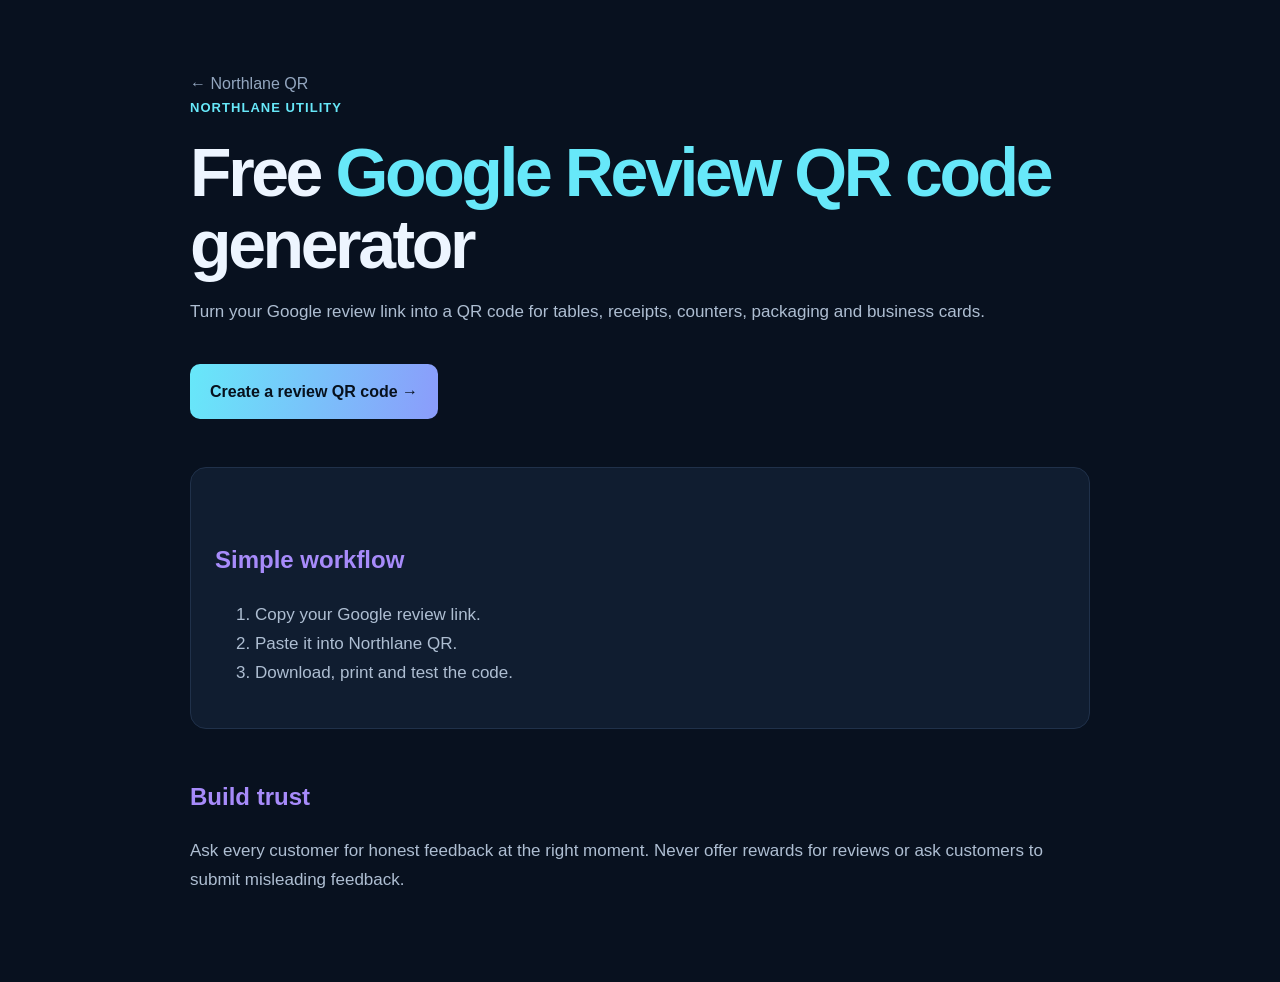
<file: google-review-qr-code-generator.html>
<!doctype html><html lang="en"><head><meta charset="utf-8"><meta name="viewport" content="width=device-width,initial-scale=1"><title>Free Google Review QR Code Generator | Northlane</title><meta name="description" content="Create a QR code that sends customers directly to your Google review page. Make it easier to collect honest customer feedback."><link rel="canonical" href="https://qr.northlane.live/google-review-qr-code-generator.html"><link rel="stylesheet" href="/seo-pages.css"></head><body><main><a class="back" href="/">← Northlane QR</a><div class="brand">Northlane utility</div><h1>Free <span>Google Review QR code</span> generator</h1><p>Turn your Google review link into a QR code for tables, receipts, counters, packaging and business cards.</p><a class="cta" href="/">Create a review QR code →</a><div class="box"><h2>Simple workflow</h2><ol><li>Copy your Google review link.</li><li>Paste it into Northlane QR.</li><li>Download, print and test the code.</li></ol></div><h2>Build trust</h2><p>Ask every customer for honest feedback at the right moment. Never offer rewards for reviews or ask customers to submit misleading feedback.</p></main></body></html>
</file>
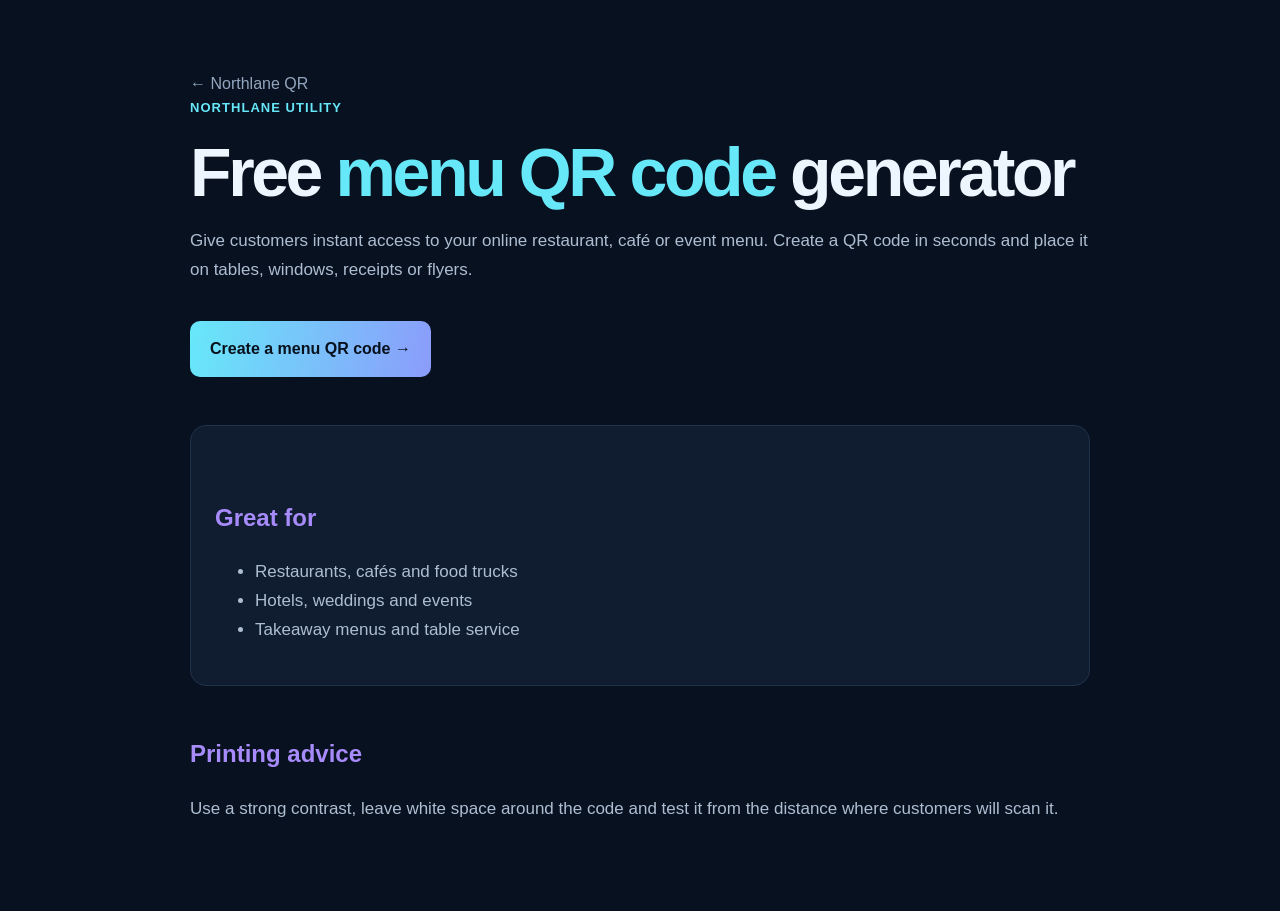
<file: menu-qr-code-generator.html>
<!doctype html><html lang="en"><head><meta charset="utf-8"><meta name="viewport" content="width=device-width,initial-scale=1"><title>Free Restaurant Menu QR Code Generator | Northlane</title><meta name="description" content="Create a QR code for a restaurant menu, café menu or event menu. Free, fast and ready to print."><link rel="canonical" href="https://qr.northlane.live/menu-qr-code-generator.html"><link rel="stylesheet" href="/seo-pages.css"></head><body><main><a class="back" href="/">← Northlane QR</a><div class="brand">Northlane utility</div><h1>Free <span>menu QR code</span> generator</h1><p>Give customers instant access to your online restaurant, café or event menu. Create a QR code in seconds and place it on tables, windows, receipts or flyers.</p><a class="cta" href="/">Create a menu QR code →</a><div class="box"><h2>Great for</h2><ul><li>Restaurants, cafés and food trucks</li><li>Hotels, weddings and events</li><li>Takeaway menus and table service</li></ul></div><h2>Printing advice</h2><p>Use a strong contrast, leave white space around the code and test it from the distance where customers will scan it.</p></main></body></html>
</file>
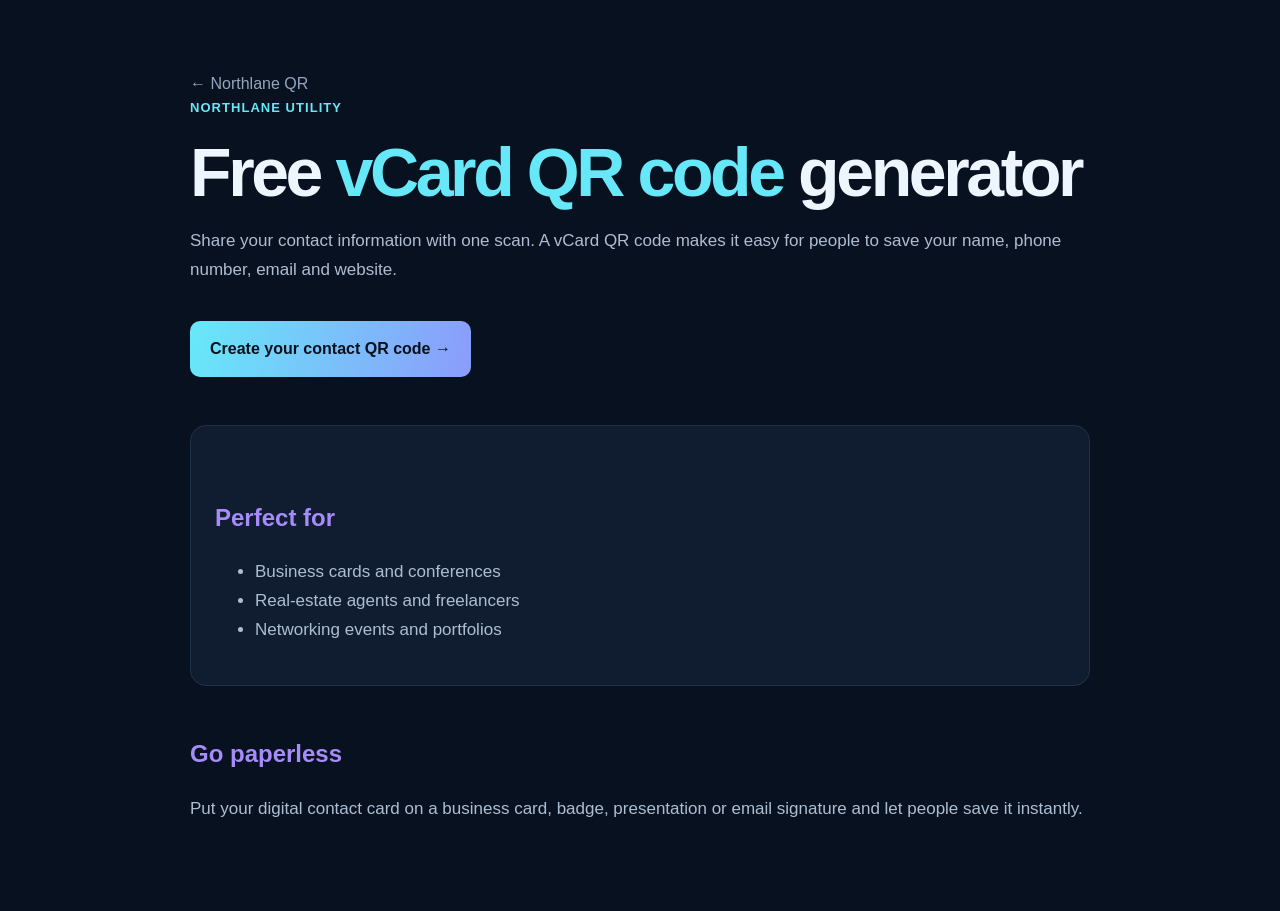
<file: vcard-qr-code-generator.html>
<!doctype html><html lang="en"><head><meta charset="utf-8"><meta name="viewport" content="width=device-width,initial-scale=1"><title>Free vCard QR Code Generator | Northlane</title><meta name="description" content="Create a free digital business card QR code for sharing contact details at events, meetings and networking. No signup required."><link rel="canonical" href="https://qr.northlane.live/vcard-qr-code-generator.html"><link rel="stylesheet" href="/seo-pages.css"></head><body><main><a class="back" href="/">← Northlane QR</a><div class="brand">Northlane utility</div><h1>Free <span>vCard QR code</span> generator</h1><p>Share your contact information with one scan. A vCard QR code makes it easy for people to save your name, phone number, email and website.</p><a class="cta" href="/">Create your contact QR code →</a><div class="box"><h2>Perfect for</h2><ul><li>Business cards and conferences</li><li>Real-estate agents and freelancers</li><li>Networking events and portfolios</li></ul></div><h2>Go paperless</h2><p>Put your digital contact card on a business card, badge, presentation or email signature and let people save it instantly.</p></main></body></html>
</file>
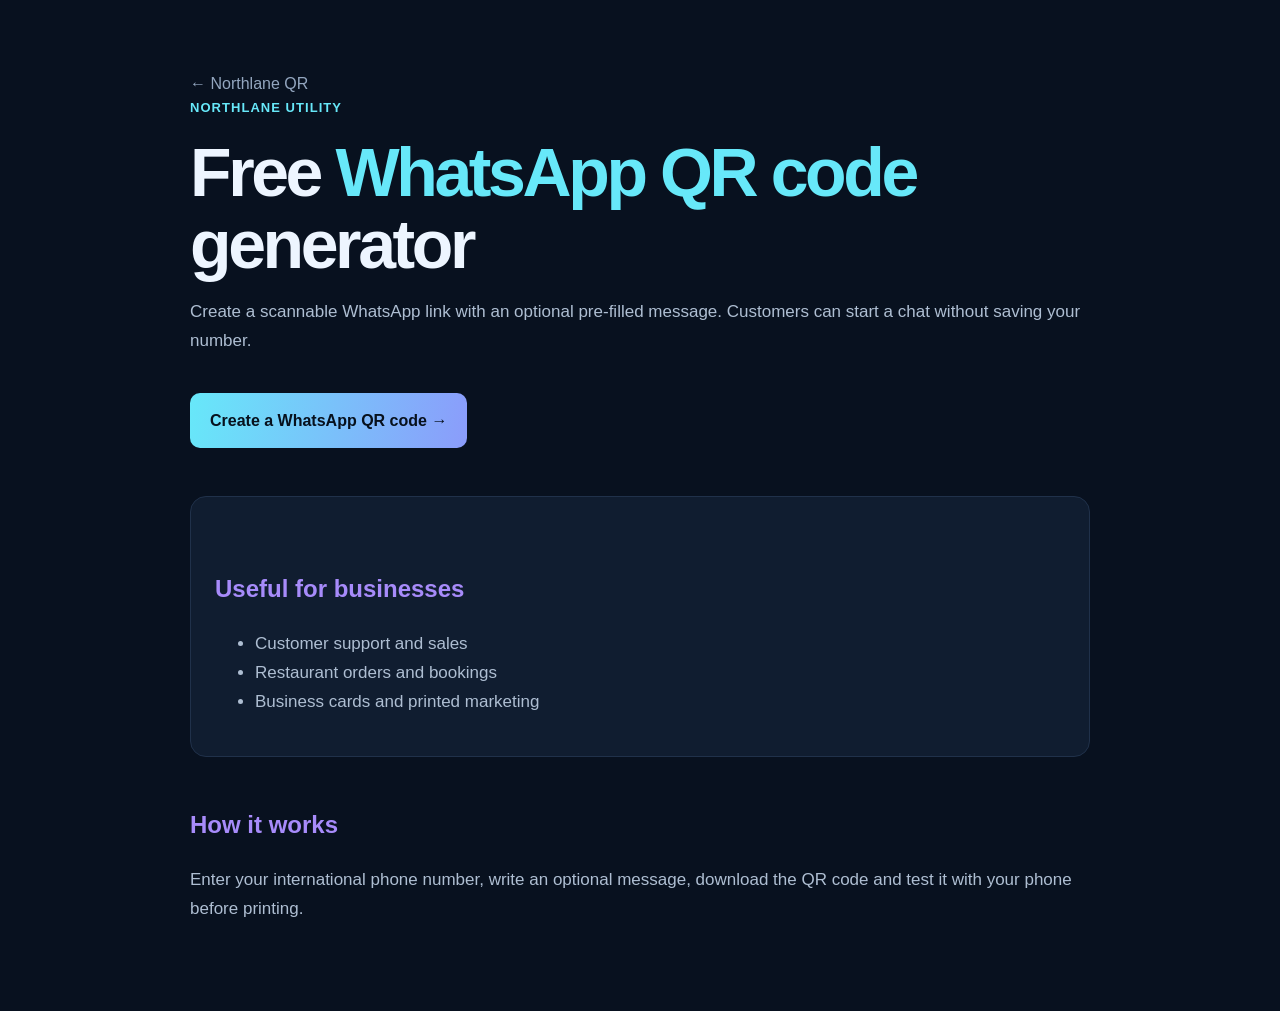
<file: whatsapp-qr-code-generator.html>
<!doctype html><html lang="en"><head><meta charset="utf-8"><meta name="viewport" content="width=device-width,initial-scale=1"><title>Free WhatsApp QR Code Generator | Northlane</title><meta name="description" content="Create a WhatsApp QR code with a pre-filled message. Share it on business cards, menus, posters and social profiles."><link rel="canonical" href="https://qr.northlane.live/whatsapp-qr-code-generator.html"><link rel="stylesheet" href="/seo-pages.css"></head><body><main><a class="back" href="/">← Northlane QR</a><div class="brand">Northlane utility</div><h1>Free <span>WhatsApp QR code</span> generator</h1><p>Create a scannable WhatsApp link with an optional pre-filled message. Customers can start a chat without saving your number.</p><a class="cta" href="/?type=whatsapp">Create a WhatsApp QR code →</a><div class="box"><h2>Useful for businesses</h2><ul><li>Customer support and sales</li><li>Restaurant orders and bookings</li><li>Business cards and printed marketing</li></ul></div><h2>How it works</h2><p>Enter your international phone number, write an optional message, download the QR code and test it with your phone before printing.</p></main></body></html>
</file>
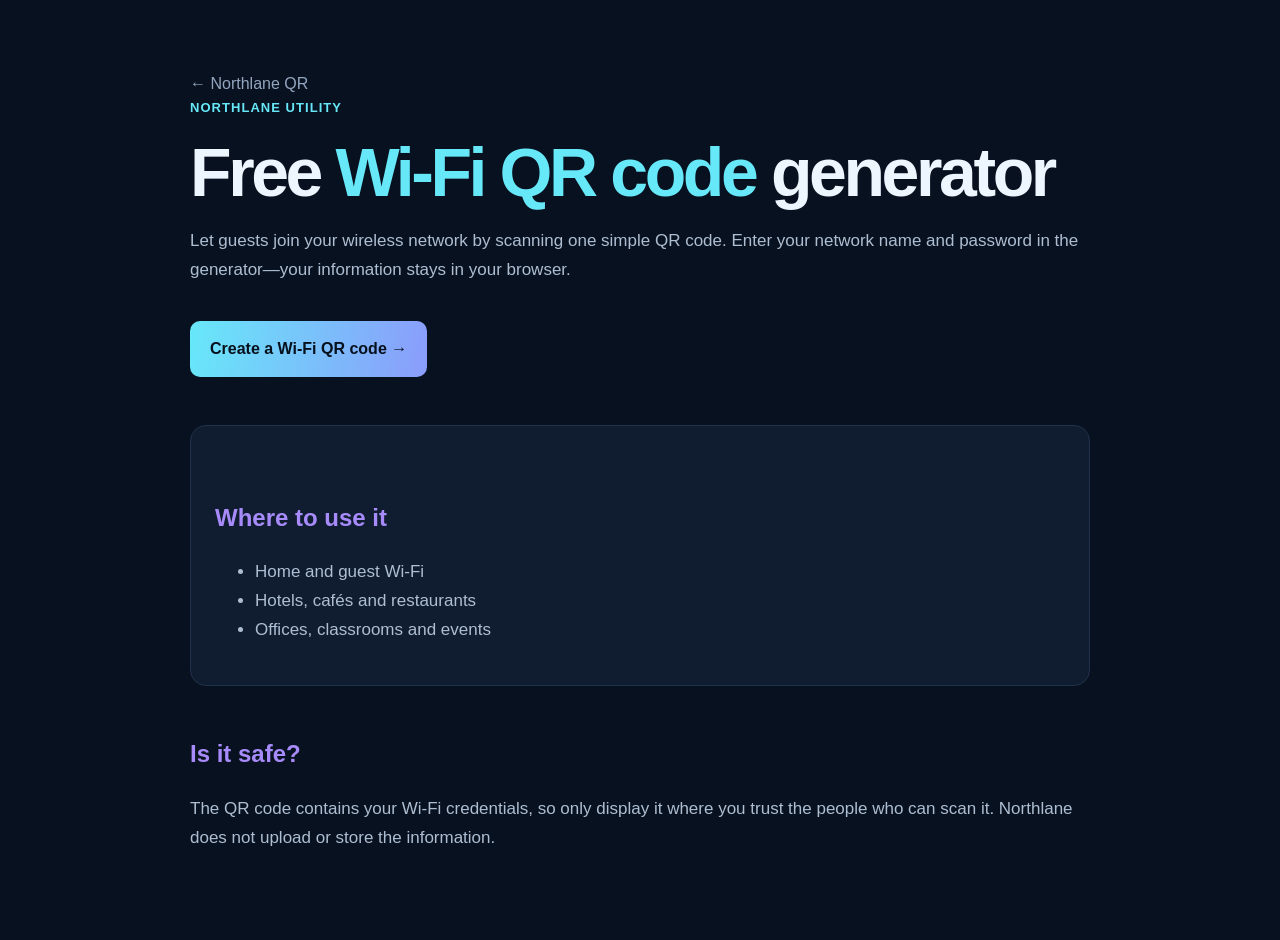
<file: wifi-qr-code-generator.html>
<!doctype html><html lang="en"><head><meta charset="utf-8"><meta name="viewport" content="width=device-width,initial-scale=1"><title>Free Wi‑Fi QR Code Generator | Northlane</title><meta name="description" content="Create a free Wi‑Fi QR code so guests can connect without typing a password. Private, instant and no signup."><link rel="canonical" href="https://qr.northlane.live/wifi-qr-code-generator.html"><link rel="stylesheet" href="/seo-pages.css"></head><body><main><a class="back" href="/">← Northlane QR</a><div class="brand">Northlane utility</div><h1>Free <span>Wi‑Fi QR code</span> generator</h1><p>Let guests join your wireless network by scanning one simple QR code. Enter your network name and password in the generator—your information stays in your browser.</p><a class="cta" href="/?type=wifi">Create a Wi‑Fi QR code →</a><div class="box"><h2>Where to use it</h2><ul><li>Home and guest Wi‑Fi</li><li>Hotels, cafés and restaurants</li><li>Offices, classrooms and events</li></ul></div><h2>Is it safe?</h2><p>The QR code contains your Wi‑Fi credentials, so only display it where you trust the people who can scan it. Northlane does not upload or store the information.</p></main></body></html>
</file>
<file: seo-pages.css>
body{margin:0;background:#08111f;color:#edf5ff;font-family:Arial,sans-serif;line-height:1.7}main{max-width:900px;margin:0 auto;padding:70px 24px}.brand{color:#67e8f9;font-weight:bold;letter-spacing:.08em;text-transform:uppercase;font-size:13px}h1{font-size:clamp(38px,7vw,68px);line-height:1.05;letter-spacing:-.05em;margin:18px 0}h1 span{color:#67e8f9}h2{margin-top:48px;color:#a78bfa}p,li{color:#aebed2;font-size:17px}.cta{display:inline-block;margin:20px 0;padding:14px 20px;border-radius:10px;background:linear-gradient(100deg,#67e8f9,#8b9cfb);color:#07111d;text-decoration:none;font-weight:bold}.box{padding:24px;border:1px solid #20314a;border-radius:16px;background:#101d30;margin:28px 0}.back{color:#93a6bf;text-decoration:none}
</file>
